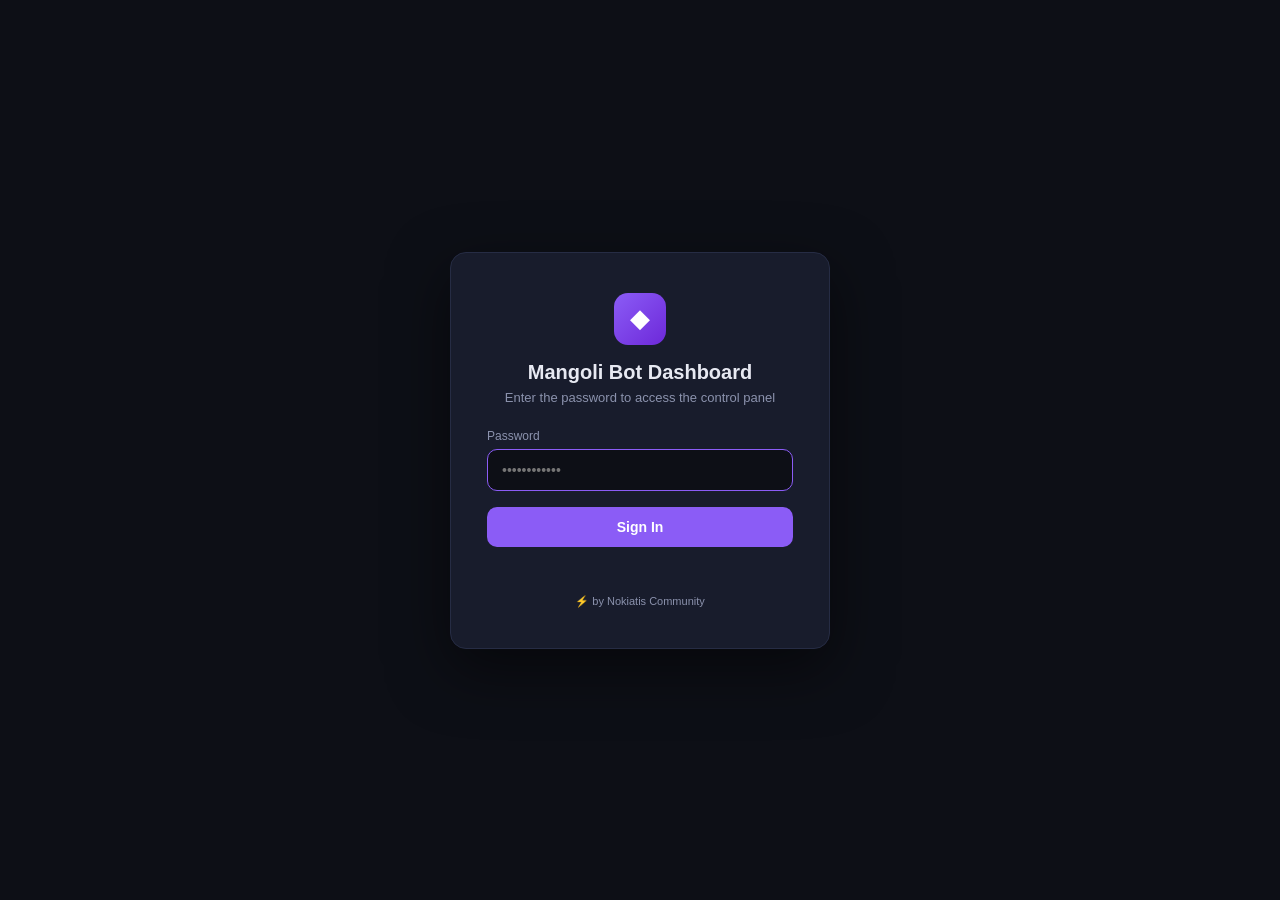
<file: dashboard/login.html>
<!DOCTYPE html>
<html lang="en">
<head>
    <meta charset="UTF-8">
    <meta name="viewport" content="width=device-width, initial-scale=1.0">
    <title>Login — Mangoli Bot</title>
    <style>
        :root {
            --bg: #0d0f16;
            --panel: #181c2c;
            --panel-2: #1e2336;
            --border: #262c44;
            --text: #e7e9f2;
            --muted: #8b92ad;
            --accent: #8b5cf6;
            --red: #f87171;
            --green: #34d399;
        }
        * { box-sizing: border-box; margin: 0; padding: 0; }
        body {
            font-family: -apple-system, BlinkMacSystemFont, "Segoe UI", Roboto, Helvetica, Arial, sans-serif;
            background: var(--bg);
            color: var(--text);
            min-height: 100vh;
            display: flex;
            align-items: center;
            justify-content: center;
            -webkit-font-smoothing: antialiased;
        }
        .login-card {
            background: var(--panel);
            border: 1px solid var(--border);
            border-radius: 16px;
            padding: 40px 36px;
            width: 100%;
            max-width: 380px;
            box-shadow: 0 20px 60px rgba(0,0,0,.5);
        }
        .logo {
            width: 52px; height: 52px; border-radius: 14px;
            background: linear-gradient(135deg, var(--accent), #6d28d9);
            display: grid; place-items: center; font-size: 26px; margin: 0 auto 16px;
            color: #fff;
        }
        h1 { text-align: center; font-size: 20px; font-weight: 700; }
        p.sub { text-align: center; color: var(--muted); font-size: 13px; margin: 6px 0 24px; }
        label { font-size: 12px; color: var(--muted); display: block; margin-bottom: 6px; }
        input[type="password"] {
            width: 100%;
            background: var(--bg);
            border: 1px solid var(--border);
            color: var(--text);
            padding: 12px 14px;
            border-radius: 10px;
            font-size: 14px;
            margin-bottom: 16px;
        }
        input[type="password"]:focus { outline: none; border-color: var(--accent); }
        button {
            width: 100%;
            background: var(--accent);
            border: none;
            color: #fff;
            padding: 12px;
            border-radius: 10px;
            font-size: 14px;
            font-weight: 600;
            cursor: pointer;
            transition: background .15s;
        }
        button:hover { background: #7c3aed; }
        button:disabled { opacity: .5; cursor: not-allowed; }
        .error {
            color: var(--red);
            font-size: 12px;
            text-align: center;
            min-height: 18px;
            margin-top: 12px;
        }
        .hint {
            color: var(--muted);
            font-size: 11px;
            text-align: center;
            margin-top: 18px;
        }
    </style>
</head>
<body>
    <div class="login-card">
        <div class="logo">◆</div>
        <h1>Mangoli Bot Dashboard</h1>
        <p class="sub">Enter the password to access the control panel</p>

        <label for="password">Password</label>
        <input type="password" id="password" placeholder="••••••••••••" autocomplete="current-password" autofocus>
        <button id="submit">Sign In</button>
        <div class="error" id="error"></div>
        <div class="hint">⚡ by Nokiatis Community</div>
    </div>

    <script>
        const input = document.getElementById('password');
        const btn = document.getElementById('submit');
        const err = document.getElementById('error');

        async function doLogin() {
            const pw = input.value;
            if (!pw) { err.textContent = 'Enter a password.'; return; }
            btn.disabled = true;
            btn.textContent = 'Signing in…';
            err.textContent = '';
            try {
                const res = await fetch('/login', {
                    method: 'POST',
                    headers: { 'Content-Type': 'application/json' },
                    body: JSON.stringify({ password: pw }),
                });
                const data = await res.json();
                if (data.ok) {
                    window.location.href = '/';
                } else {
                    err.textContent = data.error || 'Login failed.';
                    btn.disabled = false;
                    btn.textContent = 'Sign In';
                    input.value = '';
                    input.focus();
                }
            } catch (e) {
                err.textContent = 'Network error. Try again.';
                btn.disabled = false;
                btn.textContent = 'Sign In';
            }
        }

        btn.addEventListener('click', doLogin);
        input.addEventListener('keydown', (e) => { if (e.key === 'Enter') doLogin(); });
    </script>
</body>
</html>
</file>
